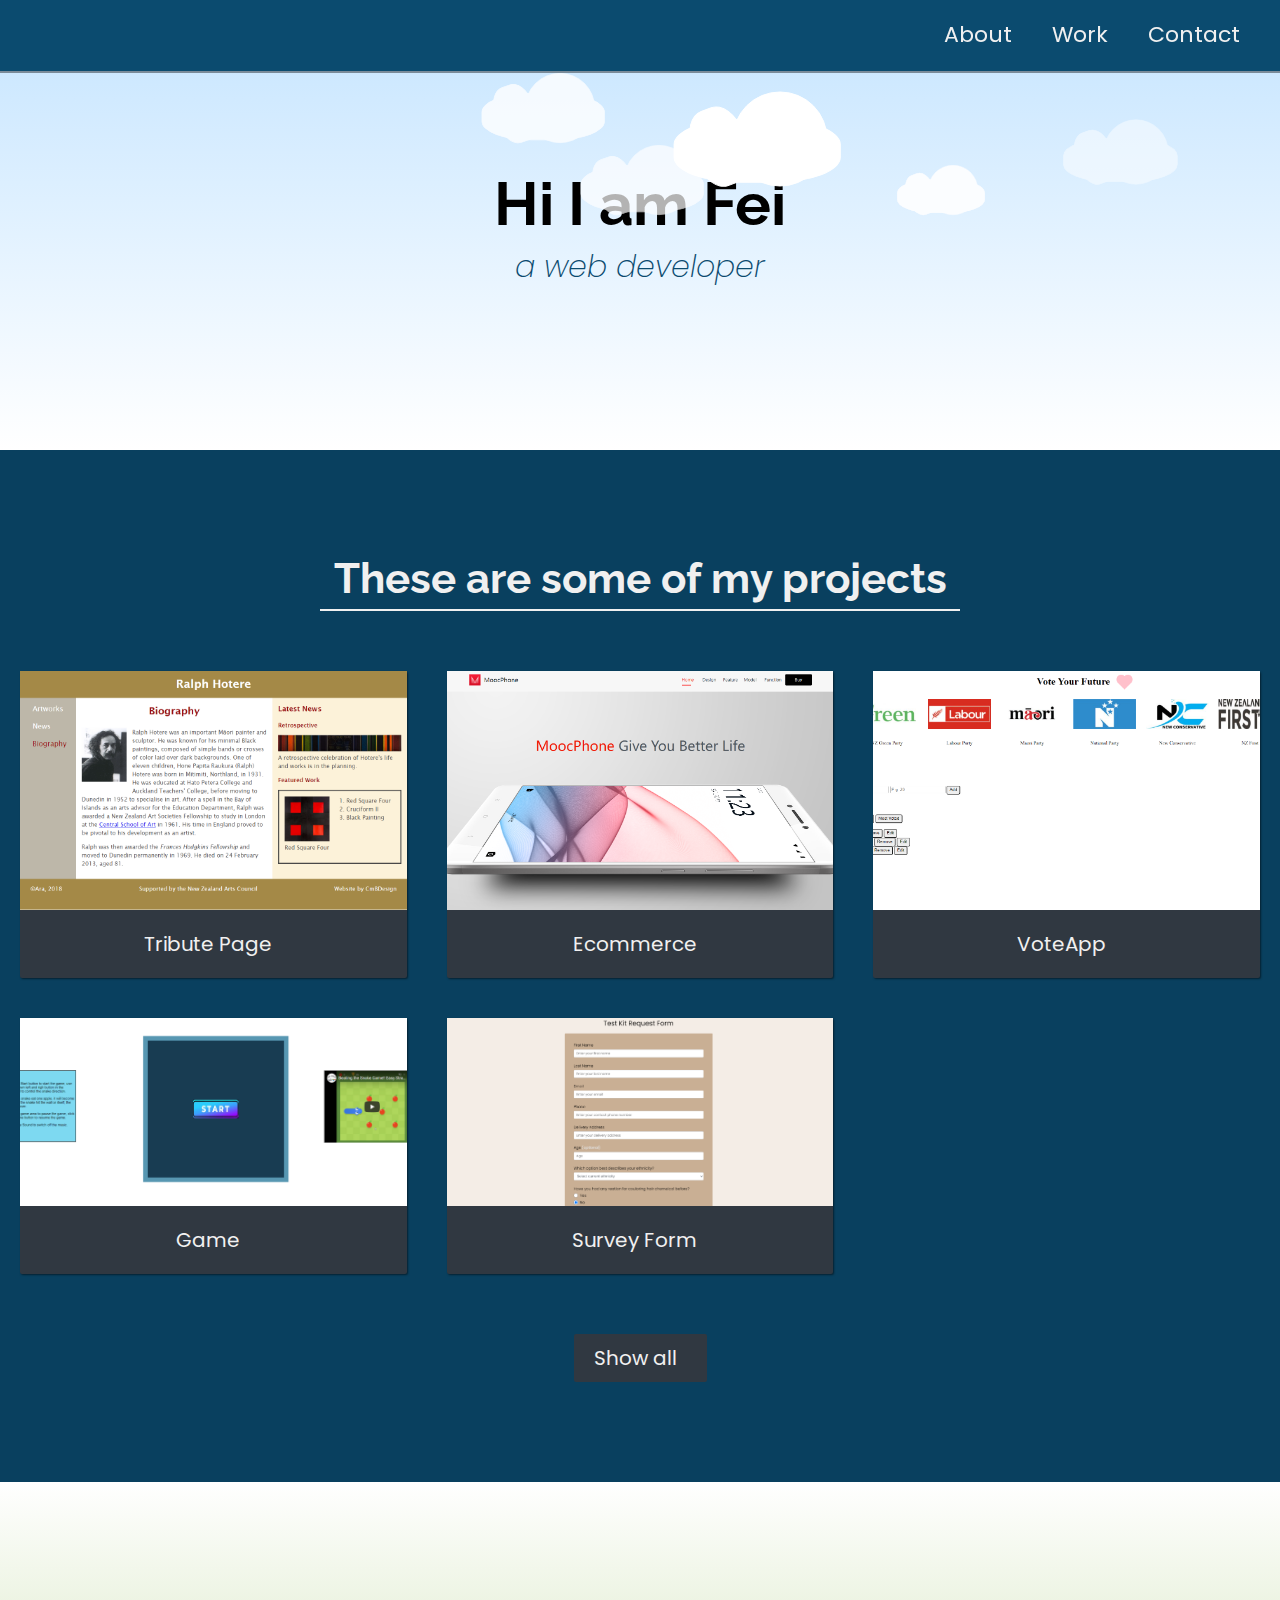
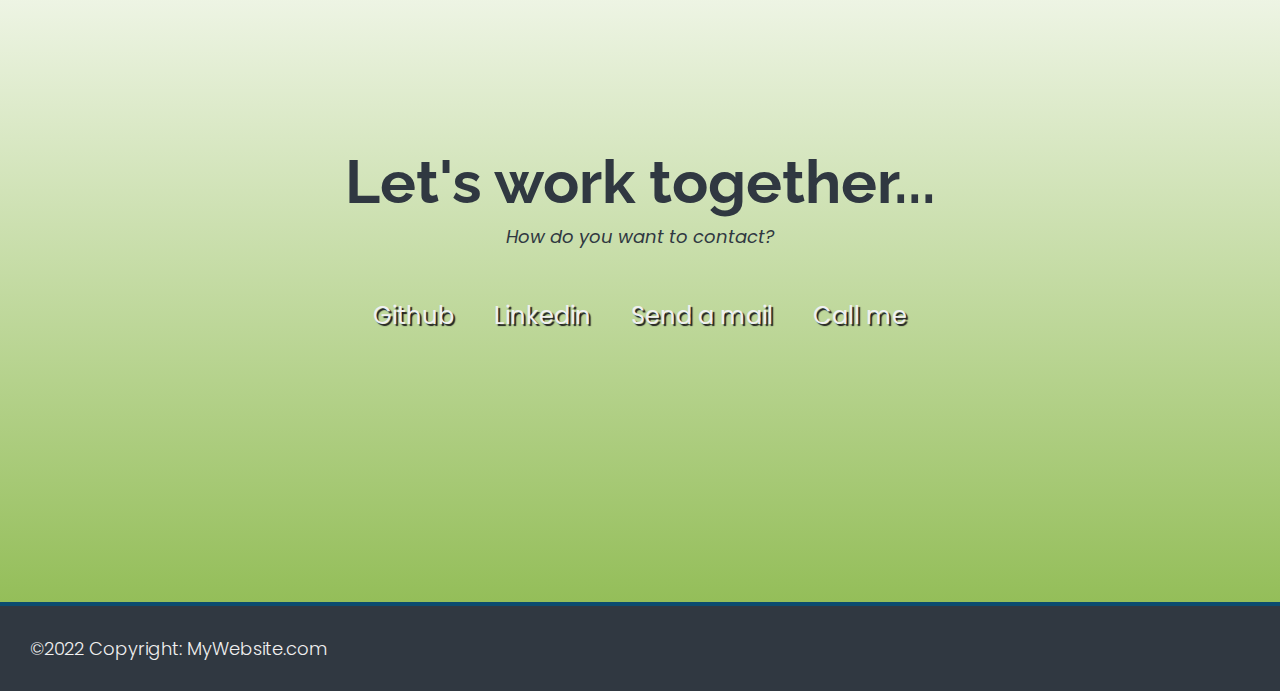
<file: index.html>
<!DOCTYPE html>
<html lang="en">
<head>
<meta charset="utf-8">
<title>Welcome to Fei's Portfolio</title>
<link
  rel="stylesheet"
  href="https://use.fontawesome.com/releases/v5.8.2/css/all.css"
  integrity="sha384-oS3vJWv+0UjzBfQzYUhtDYW+Pj2yciDJxpsK1OYPAYjqT085Qq/1cq5FLXAZQ7Ay"
  crossorigin="anonymous"
/>
<link
  href="https://fonts.googleapis.com/css?family=Poppins:200i,300,400&display=swap"
  rel="stylesheet"
/>
<link
  href="https://fonts.googleapis.com/css?family=Raleway:700&display=swap"
  rel="stylesheet"
/>
<link rel="stylesheet" href="styles.css" />
</head>

<!-- Navi -->
<nav id="navbar" class="nav">
<ul class="nav-list">
	<li><a href="#welcome-section">About</a></li>
	<li><a href="#projects">Work</a></li>
	<li><a href="#contact">Contact</a></li>
</ul>
</nav>
<!-- Welcome -->
<section id="welcome-section" class="welcome-section">
		<div class="cloud1"></div>
    <div class="cloud2"></div>
    <div class="cloud3"></div>
    <div class="cloud4"></div>
    <div class="cloud5"></div>
	<h1>Hi I am Fei</h1>
	<p>a web developer</p>
</section>
<!-- Project-section -->
<section id="projects" class="projects-section">
	<h2 class="projects-section-header">These are some of my projects</h2>
	
	<div class="projects-grid">
		<a href="./ralph/index.html" target="_blank" class="project project-tile">
		<img class="project-image" src="ralph.PNG" alt="project"/>
		<p class="project-title"><span class="code">&lt;</span>Tribute Page<span class="code">&#47;&gt;</span></p>
		</a>
		
		<a href="./moocphone/index.html" target="_blank" class="project project-tile">
		<img class="project-image" src="moocphone.PNG" alt="project"/>
		<p class="project-title"><span class="code">&lt;</span>Ecommerce<span class="code">&#47;&gt;</span></p>
		</a>
		
		<a href="./Interface/index.html" target="_blank" class="project project-tile">
		<img class="project-image" src="Voting.PNG" alt="project"/>
		<p class="project-title"><span class="code">&lt;</span>VoteApp<span class="code">&#47;&gt;</span></p>
		</a>
		
		<a href="./Tanchishe/index.html" target="_blank" class="project project-tile">
		<img class="project-image" src="Snake.PNG" alt="project"/>
		<p class="project-title"><span class="code">&lt;</span>Game<span class="code">&#47;&gt;</span></p>
		</a>
	
		<a href="./Request Form/index.html" target="_blank" class="project project-tile">
		<img class="project-image" src="Survey.PNG" alt="project"/>
		<p class="project-title"><span class="code">&lt;</span>Survey Form<span class="code">&#47;&gt;</span></p>
		</a>
	</div>
	
	<a href="" class="btn btn-show-all" target="_blank">
	Show all<i class="fas fa-chevron-right"></i>
	</a>
</section>
<!-- Contact-section -->
<section id="contact" class="contact-section">
	<div class="contact-section-header">
		<h2>Let's work together...</h2>
		<p>How do you want to contact?</p>
	</div>
	<div class="contact-links">
		 <a
      href="https://github.com/fey0042"
      target="_blank"
      class="btn contact-details"
      ><i class="fab fa-github"></i> Github</a
    >
		<a
      href="https://linkedin.com/"
      target="_blank"
      class="btn contact-details"
      ><i class="fab fa-linkedin"></i> Linkedin</a
    >
		<a href="mailto:langgufei@gmail.com" class="btn contact-details"
      ><i class="fas fa-at"></i> Send a mail</a
    >
		<a href="tel:0221046903" class="btn contact-details"
      ><i class="fas fa-mobile-alt"></i> Call me</a
    >
	</div>
</section>

<footer>
<p>&copy;2022 Copyright: MyWebsite.com</p>
</footer>
</html>
</file>
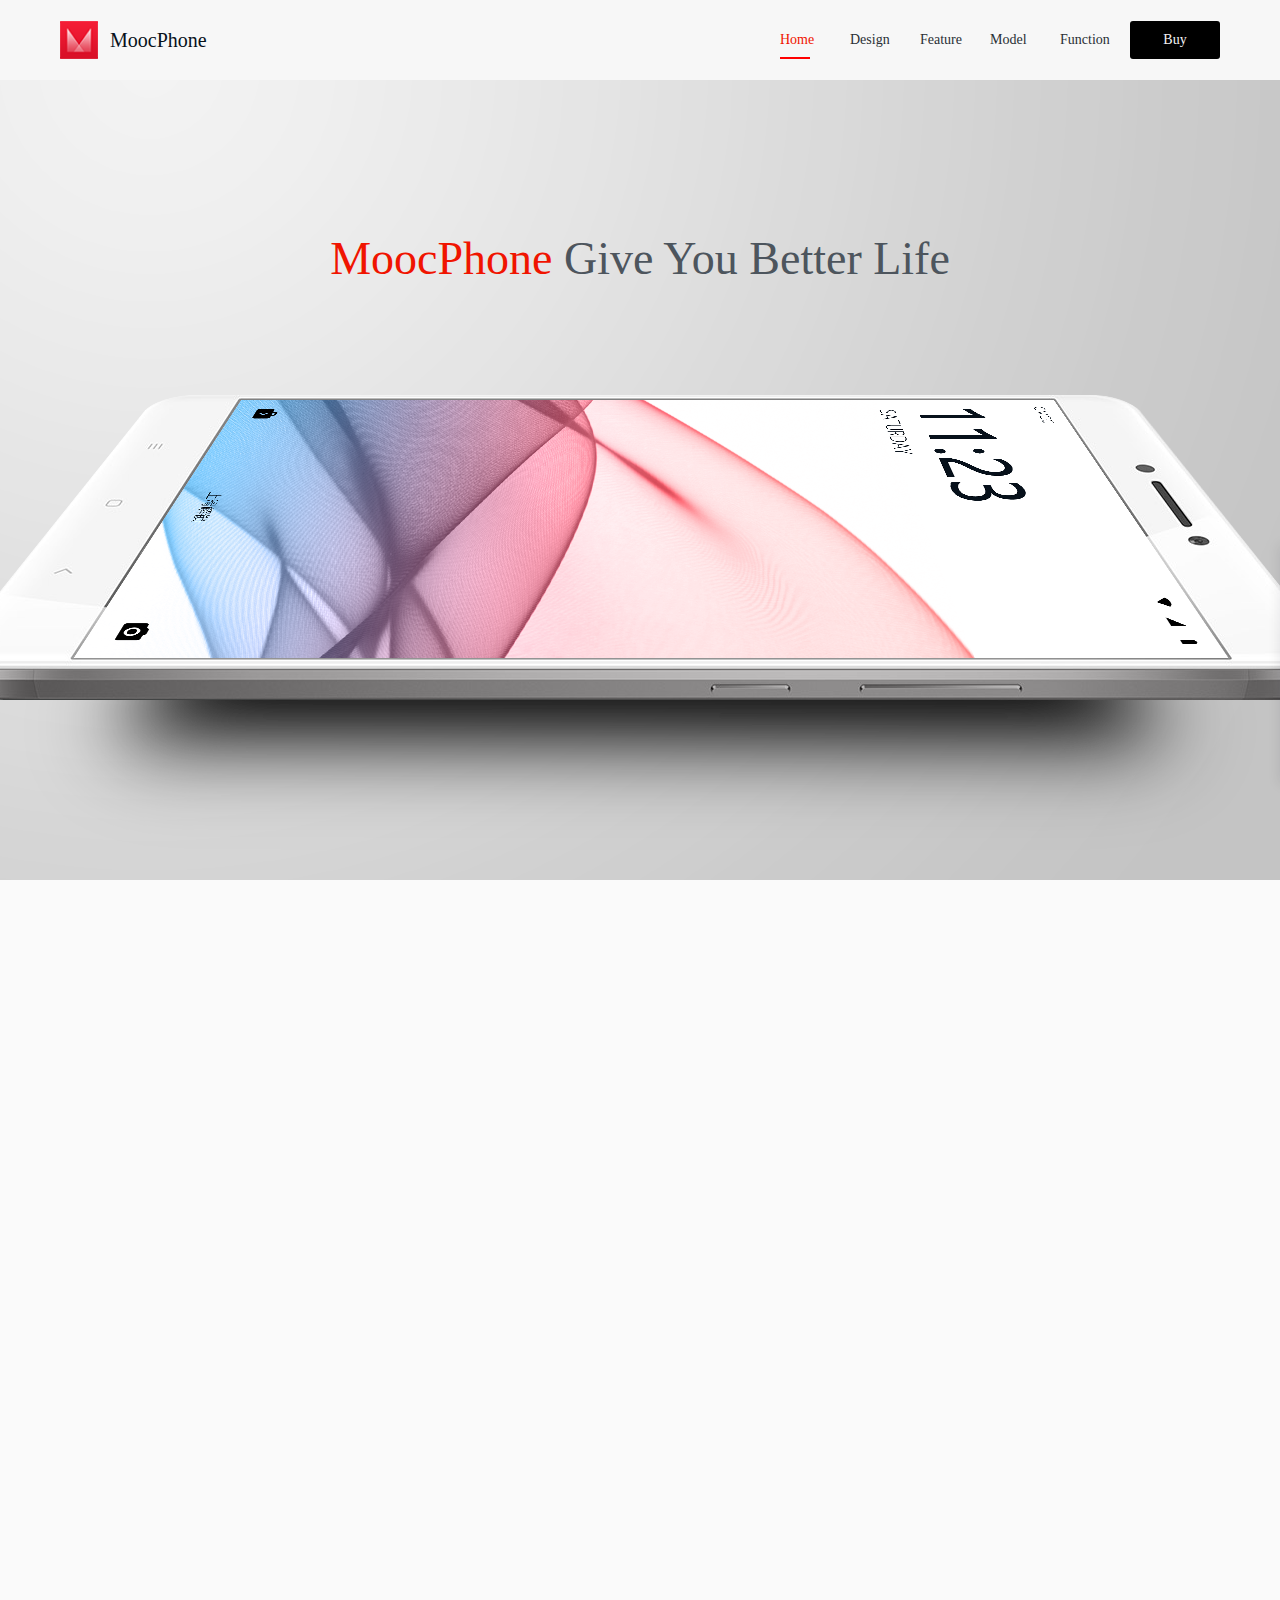
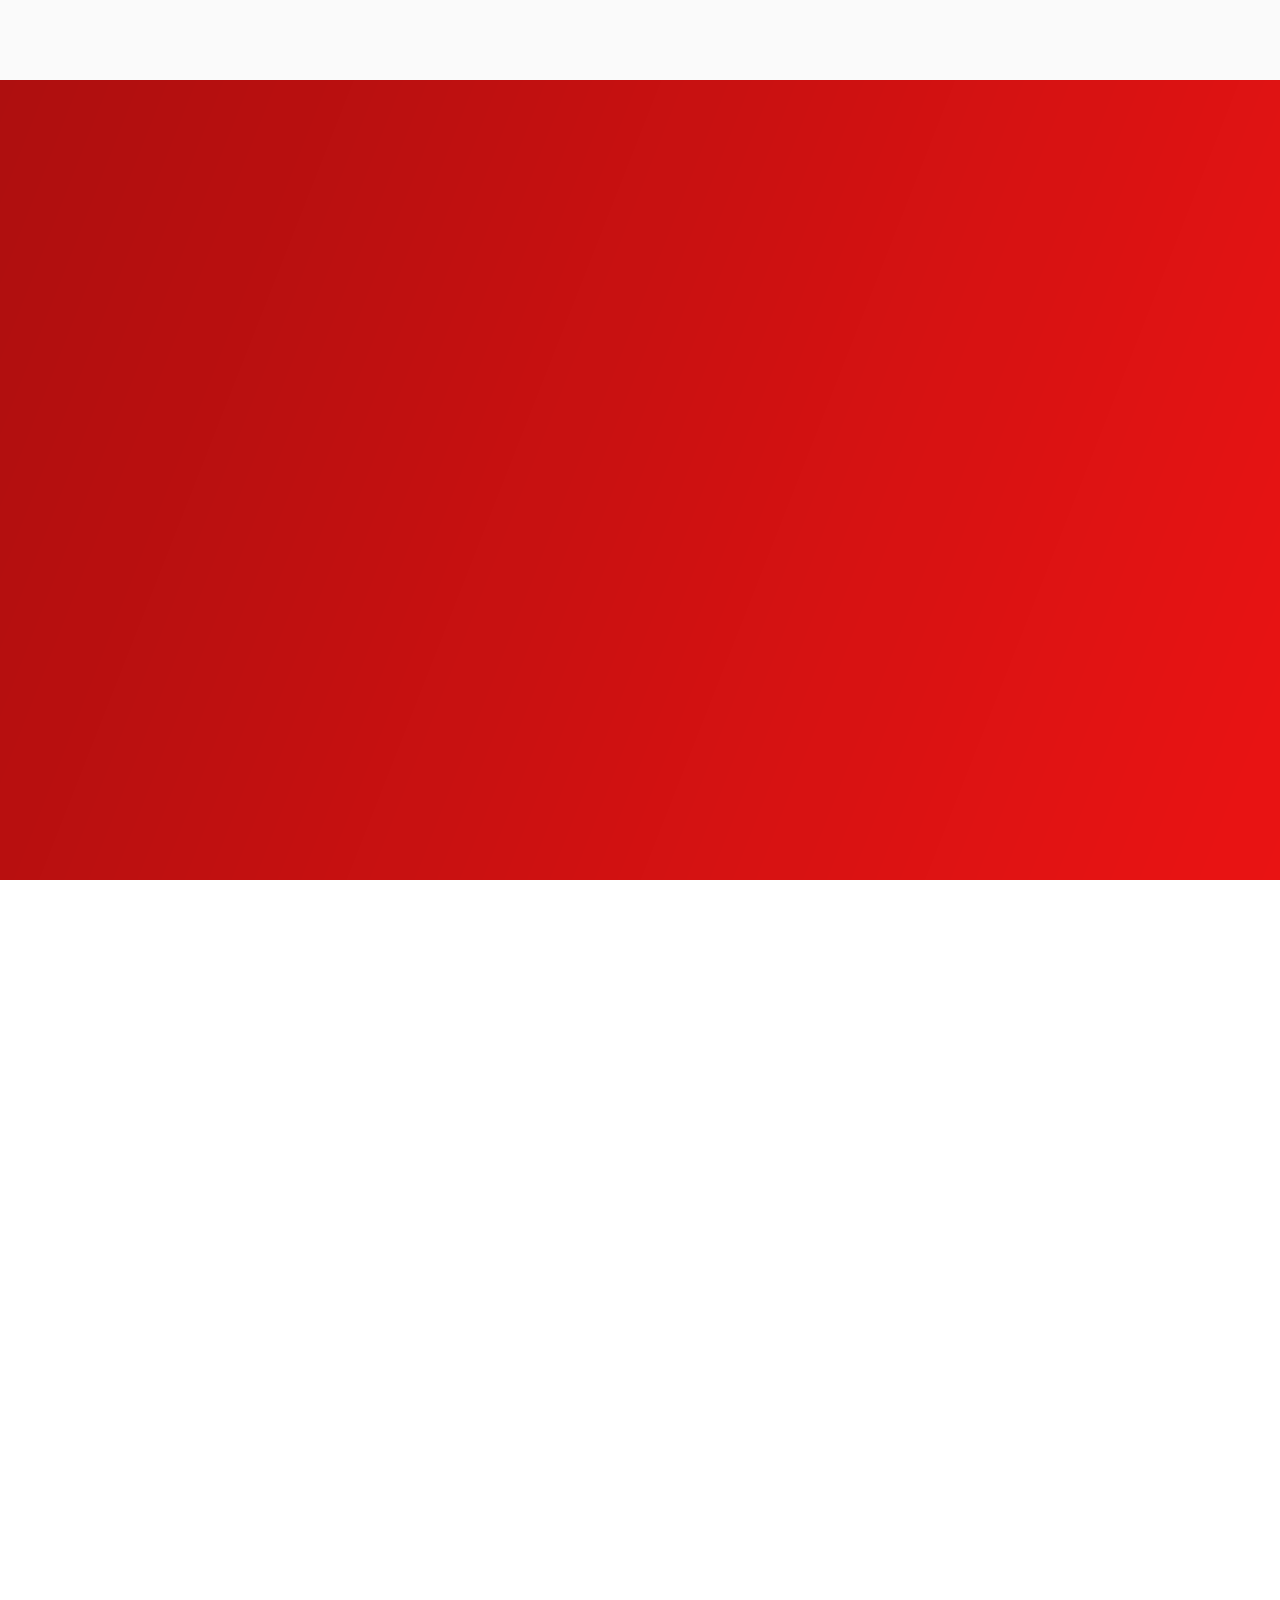
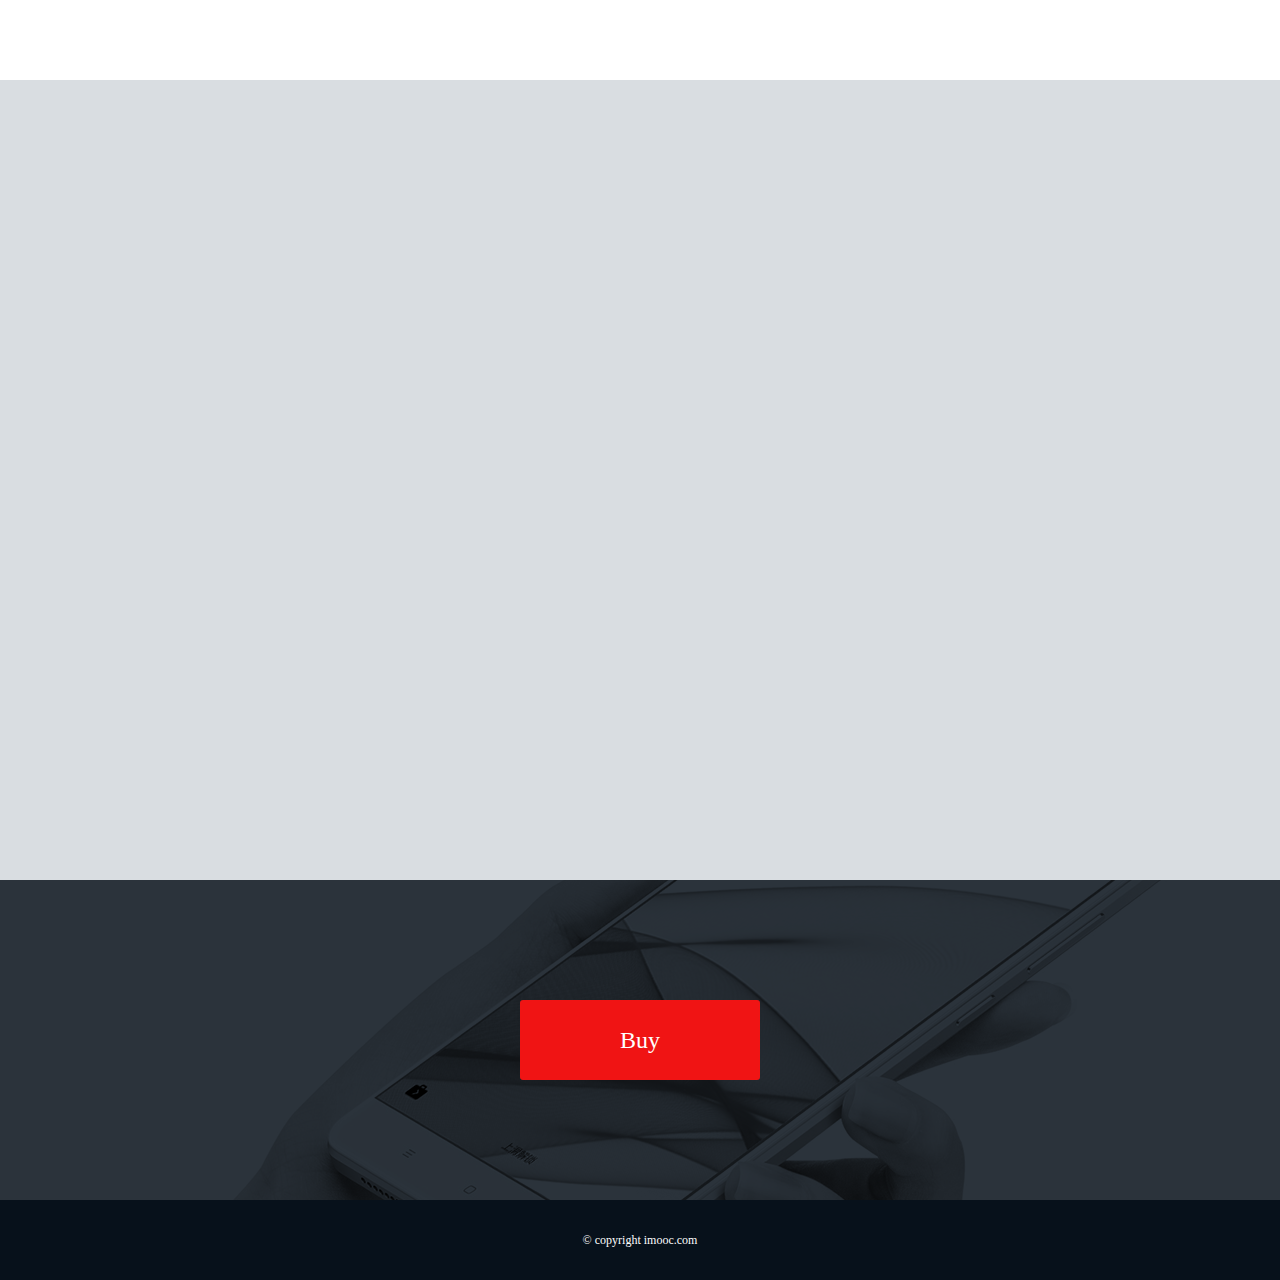
<file: moocphone/index.html>
<html lang="en">

<head>

  <meta charset="utf-8">
  <title>Mooc Phone</title>
  <link rel="stylesheet" type="text/css" href="./css/base.css" />
  <link rel="stylesheet" type="text/css" href="./css/index.css" />
  <link rel="stylesheet" type="text/css" href="./css/animate.css" />

</head>

<body>
<div class="box">
  <header class="header">
    <div class="header__wrap">
      <div class="header__logo">MoocPhone</div>
      <nav class="header__nav">
        <a href="javascript:;" class="header__nav-item header__nav-item_status_active">Home</a>
        <a href="javascript:;" class="header__nav-item">Design</a>
        <a href="javascript:;" class="header__nav-item">Feature</a>
        <a href="javascript:;" class="header__nav-item">Model</a>
        <a href="javascript:;" class="header__nav-item">Function</a>
        <a href="javascript:;" class="header__nav-item header__nav-item_custom_button">Buy</a>
        <div class="header__nav-tip"></div>
      </nav>
    </div>
  </header>

  <div class="screen-1">
    <h2 class="screen-1__heading screen-1__heading_animate_init"><b>MoocPhone</b> Give You Better Life</h2>
    <div class="screen-1__phone screen-1__phone_animate_init"></div>
    <div class="screen-1__shadow screen-1__shadow_animate_init"></div>
  </div>

  <div class="screen-2">
    <h2 class="screen-2__heading">More Powerful, More Charming</h2>
    <h3 class="screen-2__subheading">A dramatically more powerful camera system.<br>
    A bright, beautiful OLED display, A flawless flat-edge design.</h3>
    <div class="screen-2__phone">
      <div class="screen-2__point screen-2__point_i_1">Next-level Camera</div>
      <div class="screen-2__point screen-2__point_custom_right screen-2__point_i_2">Glass Shield</div>
      <div class="screen-2__point screen-2__point_custom_right screen-2__point_i_3">Vivid Display</div>
    </div>
  </div>

  <div class="screen-3">
    <div class="screen-3__wrap">
      <h2 class="screen-3__heading">A Design That's Made to Last</h2>
      <h3 class="screen-3__subheading">New 6-core CUP with two performance cores<br>
    Slow-motion video support for 1080p at 120fps</h3>
      <div class="screen-3__phone"></div>
      <div class="screen-3__features">
        <div class="screen-3__features__item">
          <div class="screen-3__features__item__number">5.9</div>
          <div class="screen-3__features__item__desc">inch display</div>
        </div>
        <div class="screen-3__features__item">
          <div class="screen-3__features__item__number">1200</div>
          <div class="screen-3__features__item__desc">MP</div>
        </div>
        <div class="screen-3__features__item">
          <div class="screen-3__features__item__number">3D</div>
          <div class="screen-3__features__item__desc">touch</div>
        </div>
        <div class="screen-3__features__item">
          <div class="screen-3__features__item__number">A9</div>
          <div class="screen-3__features__item__desc">chip</div>
        </div>
      </div>
    </div>
  </div>

  <div class="screen-4">
    <div class="screen-4__wrap">
      <h2 class="screen-4__heading">Which Model is Right for You</h2>
      <h3 class="screen-4__subheading">Choose your finish</h3>
      <div class="screen-4__type">
        <div class="screen-4__type__item screen-4__type__item_i_1">
          <div class="screen-4__type__item__color">Rose</div>
          <div class="screen-4__type__item__storage">32G/64G/128G</div>
        </div>
        <div class="screen-4__type__item screen-4__type__item_i_2">
          <div class="screen-4__type__item__color">Gold</div>
          <div class="screen-4__type__item__storage">32G/64G/128G</div>
        </div>
        <div class="screen-4__type__item screen-4__type__item_i_3">
          <div class="screen-4__type__item__color">Silver</div>
          <div class="screen-4__type__item__storage">32G/64G/128G</div>
        </div>
        <div class="screen-4__type__item screen-4__type__item_i_4">
          <div class="screen-4__type__item__color">Black</div>
          <div class="screen-4__type__item__storage">32G/64G/128G</div>
        </div>
      </div><!--end type-->
    </div><!--end warp-->
  </div>

  <div class="screen-5">
    <h2 class="screen-5__heading">Gaming, Photo, Music, Video</h2>
    <h3 class="screen-5__subheading">You get incredibly smooth graphics performance for gaming and music</h3>
    <div class="screen-5__bg"></div>
  </div>

  <div class="screen-buy">
    <a class="screen-buy__button" href="javascript:;">Buy</a>
  </div>

  <footer class="footer">
  © copyright imooc.com  
  </footer>

  <div class="outline">
    <a href="javascript:;" class="outline__item">Home</a>
    <a href="javascript:;" class="outline__item">Design</a>
    <a href="javascript:;" class="outline__item">Feature</a>
    <a href="javascript:;" class="outline__item">Model</a>
    <a href="javascript:;" class="outline__item">Function</a>
  </div>
</div>
<script type="text/javascript" src="js/index.js"></script>
</body>
</html>
</file>
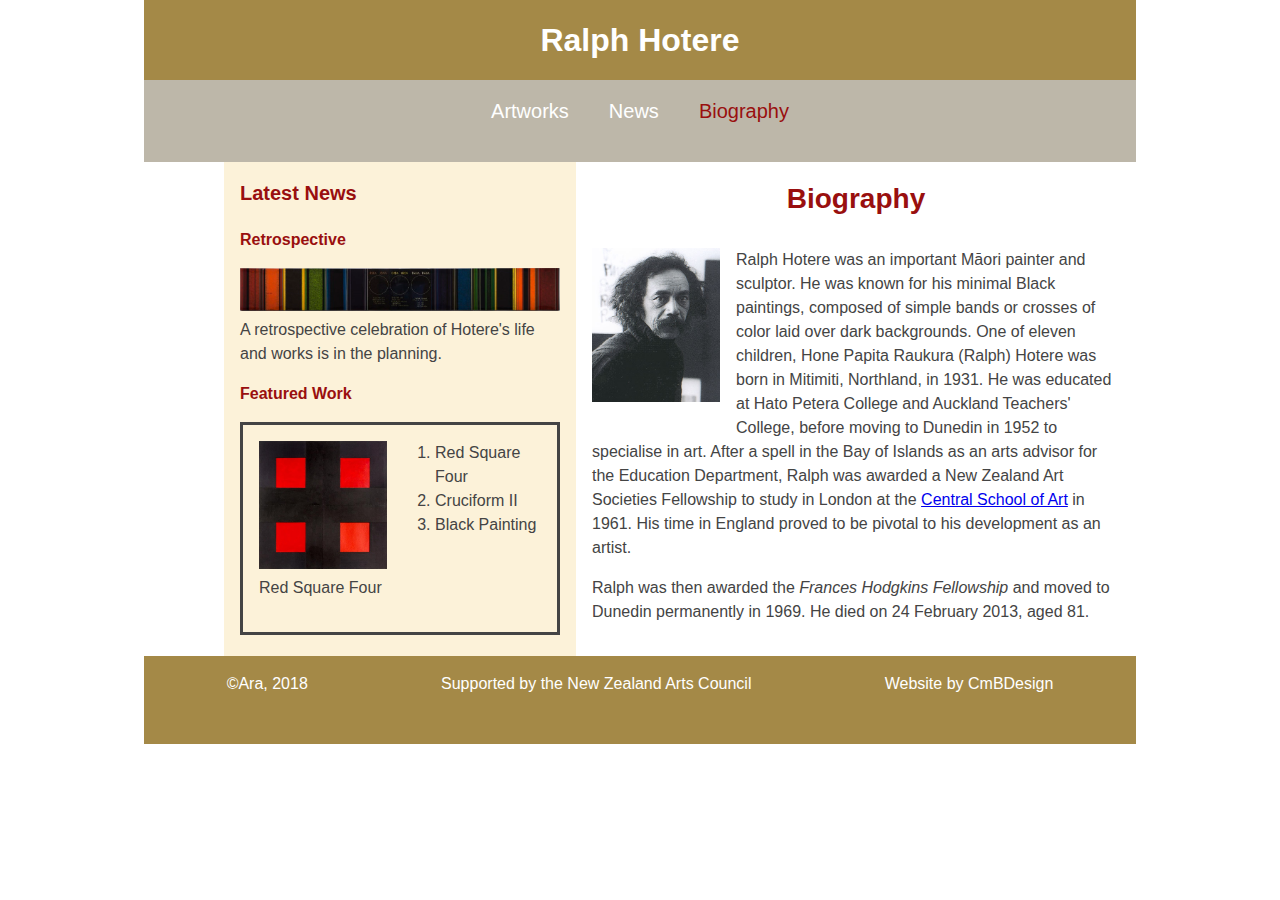
<file: ralph/index.html>
<!DOCTYPE html>
<html lang="en">
<head>
    <meta name="viewport" content="width=device-width, initial-scale=1.0">
    <title>NZ Artists | Ralph Hotere</title>
    <link rel="stylesheet" href="stylesheet.css">
</head>
<body>
    <header>
        <h1>Ralph Hotere</h1>
    </header>

	<nav>
        <ul>
            <li><a href="placeholder.html">Artworks</a></li>
            <li><a href="placeholder.html">News</a></li>
            <li><a href="placeholder.html" class="selected">Biography</a></li>
        </ul>
    </nav>
	
	<main>
		<h2>Biography</h2>
		<img class="lead-in" src="images/ralph-hotere.jpg" alt="ralph hotere">
		<p>Ralph Hotere was an important M&#257ori painter and sculptor. He was known for his minimal Black paintings, composed of simple bands or crosses of color laid over dark backgrounds. One of eleven children, Hone Papita Raukura (Ralph) Hotere was born in Mitimiti, Northland, in 1931. He was educated at Hato Petera College and Auckland Teachers' College, before moving to Dunedin in 1952 to specialise in art. After a spell in the Bay of Islands as an arts advisor for the Education Department, Ralph was awarded a New Zealand Art Societies Fellowship to study in London at the <a href="https://en.wikipedia.org/wiki/Central_School_of_Art_and_Design.">Central School of Art</a> in 1961. His time in England proved to be pivotal to his development as an artist.</p>
		<p>Ralph was then awarded the <span class="college-name">Frances Hodgkins Fellowship</span> and moved to Dunedin permanently in 1969. He died on 24 February 2013, aged 81.</p>
	</main>
	
	<aside>
        <h3>Latest News</h3>
		
        <div>
			<h4>Retrospective</h4>
            <img src="images/godwit-kuaka.jpg" alt="godwit kuaka">
            <p>A retrospective celebration of Hotere's life and works is in the planning.</p>
        </div>

		<h4>Featured Work</h4>
		
		<div id="square">
		<div>
            <img id="redsquare" src="images/red-square-four.jpg" alt="red square four">
            <p>Red Square Four</p>
		</div>
		
		<div>
			<ol>
				<li>Red Square Four</li>
				<li>Cruciform II</li>
				<li>Black Painting</li>
			</ol>
		</div>
		</div>
    </aside>
	
	<footer>
        <ul>
            <li><a href="placeholder.html">&copy;Ara, 2018</a></li>
            <li><a href="placeholder.html">Supported by the New Zealand Arts Council</a></li>
            <li><a href="placeholder.html">Website by CmBDesign</a></li>
        </ul>
    </footer>
</body>
</html>
</file>
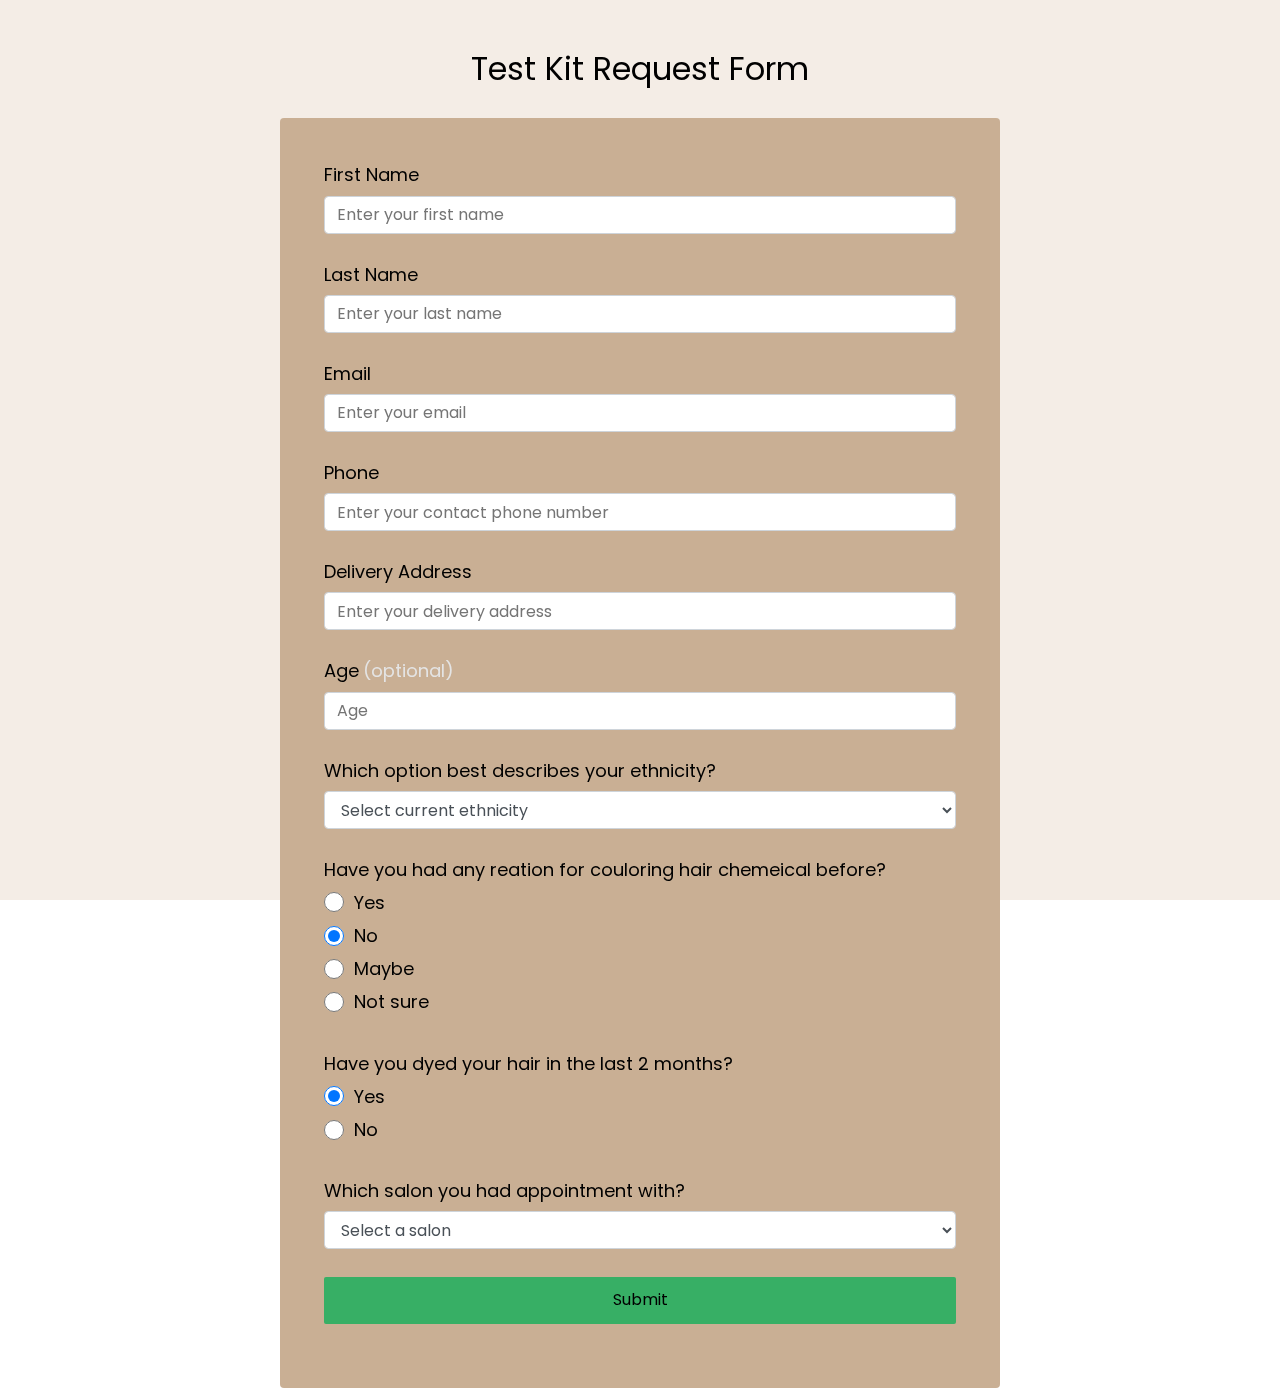
<file: Request Form/index.html>
<!DOCTYPE html>
<html lang="en">
<head>
		<title>Kit Request Form</title>
    <link rel="stylesheet" href="stylesheet.css">
</head>
<div class="container">

<header class="header">
<h1 id="title" class="text-center">Test Kit Request Form</h1>
</header>

<form id="survey-form">
<div class="form-group">
<label id="name-label" for="name">First Name</label>
<input type="text" name="name" id="name" class="form-control" placeholder="Enter your first name" required>
</div>
<div class="form-group">
<label id="name-label" for="name">Last Name</label>
<input type="text" name="name" id="name" class="form-control" placeholder="Enter your last name" required>
</div>
<div class="form-group">
<label id="email-label" for="email">Email</label>
<input type="email" name="email" id="email" class="form-control" placeholder="Enter your email" required>
</div>
<div class="form-group">
<label id="mobile-label" for="mobile">Phone</label>
<input type="mobile" name="mobile" id="mobile" class="form-control" placeholder="Enter your contact phone number" required>
</div>
<div class="form-group">
<label id="Deliver-address" for="address">Delivery Address</label>
<input type="address" name="address" id="address" class="form-control" placeholder="Enter your delivery address" required>
</div>
<div class="form-group">
<label id="age-label" for="number">Age<span class="clue">(optional)</span></label>
<input type="number" name="age" id="number" min="10" max="99" class="form-control" placeholder="Age" required>
</div>
<div class="form-group">
<p>Which option best describes your ethnicity?</p>
<select id="dropdown" name="ethnicity" class="form-control" required>
<option disabled selected value>Select current ethnicity</option>
<option value="European">European</option>
<option value="Maori">M&amacr;ori</option>
<option value="Pacific Peoples">Pacific Peoples</option>
<option value="Asian">Asian</option>
<option value="Middle Eastern">Middle Eastern</option>
<option value="Latin American">Latin American</option>
<option value="African">African</option>
<option value="other">Other</option>
</select>
</div>
<div class="form-group">
<p>Have you had any reation for couloring hair chemeical before?</p>
<label for="yes"> 
  <input id="yes" type="radio" name="user-recommend" value="yes" class="input-radio">Yes
</label>
<label for="no"> 
  <input id="no" type="radio" name="user-recommend" value="yes" class="input-radio" checked>No
</label>
<label for="maybe"> 
  <input id="maybe" type="radio" name="user-recommend" value="maybe" class="input-radio">Maybe
</label>
<label for="notsure"> 
  <input id="notsure" type="radio" name="user-recommend" value="notsure" class="input-radio">Not sure
</label>
</div>

<div class="form-group">
<p>Have you dyed your hair in the last 2 months?</p>
<label for="yes"> 
  <input id="yes" type="radio" name="dye-hair" value="yes" class="input-radio" checked>Yes
</label>
<label for="no"> 
  <input id="no" type="radio" name="dye-hair" value="yes" class="input-radio">No
</label>
</div>

<div class="form-group">
<p>Which salon you had appointment with?</p>
<select id="favorite" name="feature" class="form-control" required>
<option disabled selected value>Select a salon</option>
<option value="challenges">Popcoulor</option>
<option value="projects">Ninja</option>
<option value="community">Community</option>
</select>
</div>



<div class="form-group">
<button type="submit" id="submit" class="submit-button">Submit</button>
</div>





</form>


</div>
</html>
</file>
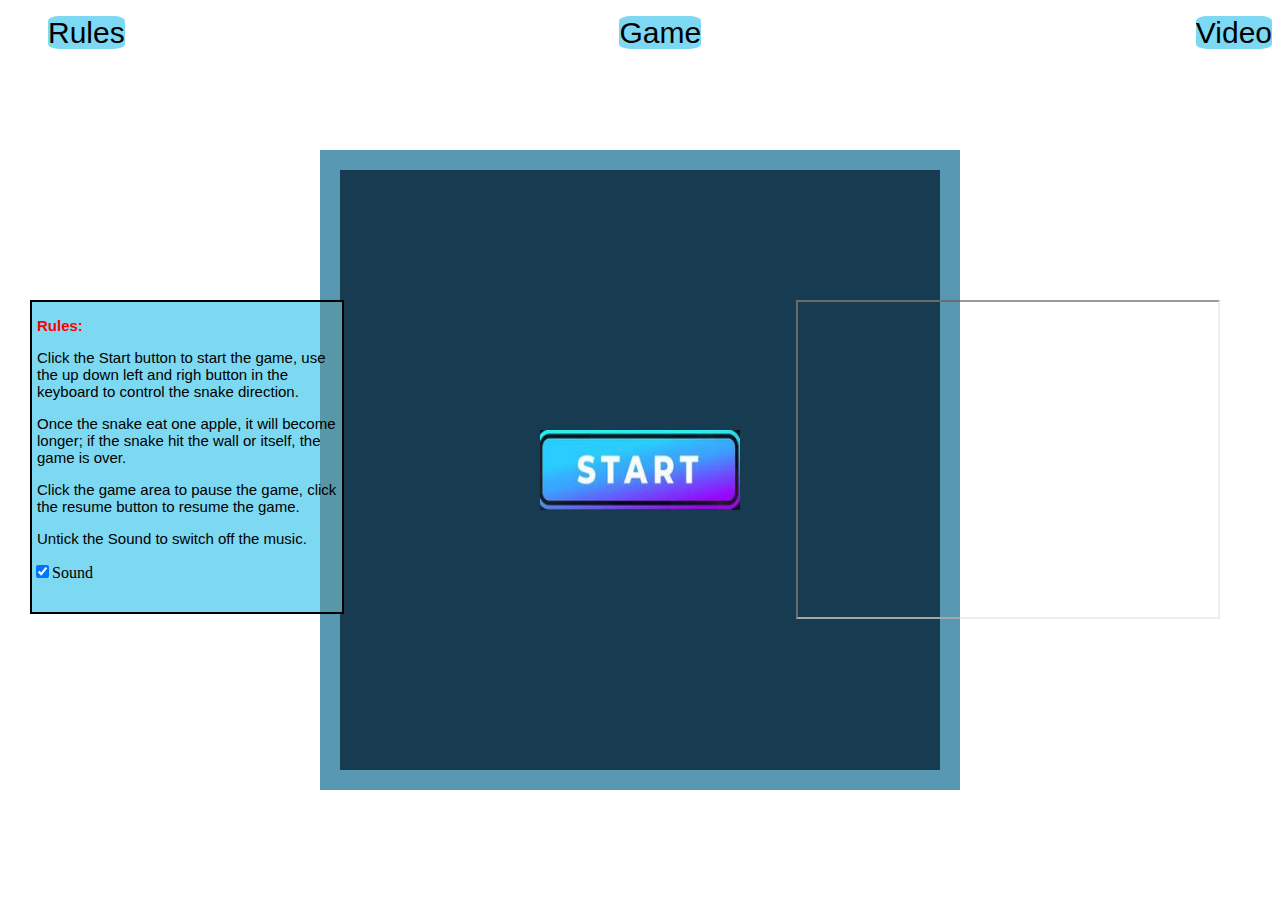
<file: Tanchishe/index.html>
<!DOCTYPE html>
<html>
<head>
		<meta charset="UTF-8">
		<title>Snake Eat Apple</title>
		<link rel="stylesheet" href="./css/index.css">
</head>
<body>
		<nav>
        <ul>
            <li><a href="placeholder.html">Rules</a></li>
            <li><a href="placeholder.html" class="selected">Game</a></li>
            <li><a href="placeholder.html">Video</a></li>
        </ul>
    </nav>
		
		<div class="content">
				<div class="btn startBtn"><button></button></div>
				<div class="btn pauseBtn"><button></button></div>
				<div id="snakeWrap">
						<!--- <div class="snakeHead"></div>
						<div class="snakeBody"></div>
						<div class="food"></div> --->
				</div>
		</div>
		<!--
		<div id="Button">
			 <button onclick="playAudio()" type="button">Play Audio</button>
			 <button onclick="pauseAudio()" type="button">Pause Audio</button> 
		</div>
		-->
		<div class="instruction">
			<p id="rules">Rules:</p>
			<p>Click the Start button to start the game, use the up down left and righ button in the keyboard to control the snake direction.</p>
			<p>Once the snake eat one apple, it will become longer; if the snake hit the wall or itself, the game is over.</p>
			<p>Click the game area to pause the game, click the resume button to resume the game.</p>
			<p>Untick the Sound to switch off the music.</p>
		<FORM><INPUT NAME="sound" TYPE=CHECKBOX CHECKED>Sound</FORM>
		</div>
	  <!--
		<iframe width="560" height="315" src="https://www.youtube.com/embed/K2e1W-2LR-E?controls=0" title="YouTube video player" frameborder="0" allow="accelerometer; autoplay; clipboard-write; encrypted-media; gyroscope; picture-in-picture" allowfullscreen></iframe>
		-->
		<div>
			<iframe src="https://www.youtube.com/embed/K2e1W-2LR-E?controls=0autoplay=1&mute=1">
			</iframe>
		</div>
		<script src="./js/index.js"></script>
</body>
</html>
</file>
<file: styles.css>
:root {
    --main-white: #f0f0f0;
    --main-red: #0b4b6f;
    --main-blue: #09405f;
    --main-gray: #303841;
}

* {
    margin: 0;
    padding: 0;
}

*,
*::before,
*::after {
    box-sizing: inherit;
}

html {
    box-sizing: border-box;
    font-size: 62.5%;
    scroll-behavior: smooth;
}

@media (max-width: 75em) {
    html {
        font-size: 60%;
    }
}

@media (max-width: 61.25em) {
    html {
        font-size: 58%;
    }
}

@media (max-width: 28.75em) {
    html {
        font-size: 55%;
    }
}

/* Base styles */
body {
    font-family: 'Poppins', sans-serif;
    font-size: 1.8rem;
    font-weight: 400;
    line-height: 1.4;
    color: var(--main-white);
}

h1,h2 {
    font-family: 'Raleway', sans-serif;
    font-weight: 700;
    text-align: center;
}

h1 {
    font-size: 6rem;
}

h2 {
    font-size: 4.2rem;
}

ul {
    list-style: none;
}

a {
    text-decoration: none;
    color: var(--main-white);
}

img {
    display: block;
    width: 100%;
}

/* nav */

.nav {
  display: flex;
  justify-content: flex-end;
  position: fixed;
  top: 0;
  left: 0;
  width: 100%;
  background: var(--main-red);
  box-shadow: 0 2px 0 rgba(0, 0, 0, 0.4);
  z-index: 10;
}

.nav-list {
  display: flex;
  margin-right: 2rem;
}

@media (max-width: 28.75em) {
  .nav {
    justify-content: center;
  }

  .nav-list {
    margin: 0 1rem;
  }
}

.nav-list a {
  display: block;
  font-size: 2.2rem;
  padding: 2rem;
}

.nav-list a:hover {
  background: var(--main-blue);
}

/* Welcome section */

.welcome-section {
  display: flex;
  flex-direction: column;
  justify-content: center;
  align-items: center;
  width: 100%;
  height: 50vh;
  background:-webkit-linear-gradient(rgb(196,228,255),rgb(255,255,255));
  background:   -moz-linear-gradient(rgb(196,228,255),rgb(255,255,255));
  background:     -o-linear-gradient(rgb(196,228,255),rgb(255,255,255));
  background:        linear-gradient(rgb(196,228,255),rgb(255,255,255));
  position:relative;
  overflow: hidden;
}

.welcome-section > h1 {
    color: black;
}

.welcome-section > p {
  font-size: 3rem;
  font-weight: 200;
  font-style: italic;
  color: var(--main-red);
}

.welcome-section >div{
    width: 100px;
    height: 100px;
    border:1px solid #ffffff;
    background:#ffffff;
    -webkit-border-radius:50%;
       -moz-border-radius:50%;
         -o-border-radius:50%;
            border-radius:50%;
}
.welcome-section >div:before{
    content:"";
    display:block;
    width:176px;
    height: 67px;
    background:#ffffff;
    border:1px solid #ffffff;
    -webkit-border-radius:40%;
       -moz-border-radius:40%;
         -o-border-radius:40%;
            border-radius: 40%;
    -webkit-transform:translate(-63px,28px);
       -moz-transform:translate(-63px,28px);
         -o-transform:translate(-63px,28px);
            transform:translate(-63px,28px);
}
.welcome-section >div:after{
    content:"";
    display:block;
    width:84px;
    height: 56px;
    background:#ffffff;
    border:1px solid #ffffff;
    -webkit-border-radius:40%;
        -moz-border-radius:40%;
         -o-border-radius:40%;
            border-radius: 40%;
    -webkit-transform:rotate(70deg) translate(-55px,40px);
       -moz-transform:rotate(70deg) translate(-55px,40px);
         -o-transform:rotate(70deg) translate(-55px,40px);
            transform:rotate(70deg) translate(-55px,40px);
}


.welcome-section >.cloud1{
    position:absolute;
    top: 58px;
    left: 510px;
    -webkit-transform:scale(0.7);
       -moz-transform:scale(0.7);
         -o-transform:scale(0.7);
            transform:scale(0.7);
    opacity:0.8;
    animation:cloudmove 35s linear infinite;
}

.welcome-section >.cloud2{
    position:absolute;
    top: 130px;
    left: 609px;
    -webkit-transform:scale(0.7);
       -moz-transform:scale(0.7);
         -o-transform:scale(0.7);
            transform:scale(0.7);
    opacity:0.7;
    animation:cloudmove 65s linear infinite;
}

.welcome-section >.cloud3{
    position:absolute;
    top: 89px;
    left: 730px;
    -webkit-transform:scale(0.95);
       -moz-transform:scale(0.95);
         -o-transform:scale(0.95);
            transform:scale(0.95);
    animation:cloudmove 100s linear infinite both;
}

.welcome-section >.cloud4{
    position: absolute;
    top: 140px;
    left: 903px;
    -webkit-transform:scale(0.5);
       -moz-transform:scale(0.5);
         -o-transform:scale(0.5);
            transform:scale(0.5);
    opacity:0.9;
    animation:cloudmove 95s linear infinite;
}

.welcome-section >.cloud5{
    position:absolute;
    top: 102px;
    left: 1086px;
    -webkit-transform:scale(0.65);
       -moz-transform:scale(0.65);
         -o-transform:scale(0.65);
            transform:scale(0.65);
    opacity:0.5;
    animation:cloudmove 130s linear infinite;
}


@keyframes cloudmove{
    0%{margin-left:50%;}
    100%{margin-left:-100%;}
}

/* Projects section */
.projects-section {
    text-align: center;
    padding: 10rem 2rem;
    background: var(--main-blue);
}

.projects-section-header {
    max-width: 640px;
    margin: 0 auto 6rem auto;
    border-bottom: 0.2rem solid var(--main-white);
}

@media (max-width: 28.75em) {
    .projects-section-header {
        font-size: 4rem;
    }
}

.projects-grid {
    display: grid;
    grid-template-columns: repeat(auto-fit, minmax(320px, 1fr));
    grid-gap: 4rem;
    width: 100%;
    max-width: 1280px;
    margin: 0 auto;
    margin-bottom: 6rem;
}

@media (max-width: 30.625em) {
  .projects-section {
    padding: 6rem 1rem;
  }

  .projects-grid {
    grid-template-columns: 1fr;
  }
}

.project {
  background: var(--main-gray);
  box-shadow: 1px 1px 2px rgba(0, 0, 0, 0.5);
  border-radius: 2px;
}

.code {
  color: var(--main-gray);
  transition: color 0.3s ease-out;
}

.project:hover .code {
  color: #ff7f50;
}

.project-image {
  height: calc(100% - 6.8rem);
  width: 100%;
  object-fit: cover;
}

.project-title {
  font-size: 2rem;
  padding: 2rem 0.5rem;
}

.btn {
  display: inline-block;
  padding: 1rem 2rem;
  border-radius: 2px;
}

.btn-show-all {
    font-size: 2rem;
    background: var(--main-gray);
    transition: background 0.3s ease-out;
}

.btn-show-all:hover {
  background: #ff5809;
}

.btn-show-all:hover > i {
  transform: translateX(2px);
}

.btn-show-all > i {
  margin-left: 10px;
  transform: translateX(0);
  transition: transform 0.3s ease-out;
}

/* Contact section */

.contact-section {
  display: flex;
  flex-direction: column;
  justify-content: center;
  align-items: center;
  text-align: center;
  width: 100%;
  height: 80vh;
  padding: 0 2rem;
  background:-webkit-linear-gradient(rgb(255,255,255),rgb(148,190,89));
  background:   -moz-linear-gradient(rgb(255,255,255),rgb(148,190,89));
  background:     -o-linear-gradient(rgb(255,255,255),rgb(148,190,89));
  background:        linear-gradient(rgb(255,255,255),rgb(148,190,89));
}

.contact-section-header > h2 {
  font-size: 6rem;
  color: #303841;
}

.contact-section-header > p {
  color: #303841;
}

@media (max-width: 28.75em) {
  .contact-section-header > h2 {
    font-size: 4rem;
  }
}

.contact-section-header > p {
  font-style: italic;
}

.contact-links {
  display: flex;
  justify-content: center;
  width: 100%;
  max-width: 980px;
  margin-top: 4rem;
  flex-wrap: wrap;
}

.contact-details {
  font-size: 2.4rem;
  text-shadow: 2px 2px 1px #1f1f1f;
  transition: transform 0.3s ease-out;
}

.contact-details:hover {
  transform: translateY(8px);
}

/* Footer */

footer {
  font-weight: 300;
  display: flex;
  justify-content: left;
  padding: 2rem;
  background: var(--main-gray);
  border-top: 4px solid var(--main-red);
}

footer > p {
  margin: 1rem;
}

footer i {
  vertical-align: middle;
}

@media (max-width: 28.75em) {
  footer {
    flex-direction: column;
    text-align: center;
  }
}
</file>
<file: moocphone/css/base.css>
body,header,div,nav,a,h2,h3,footer{
	margin: 0;
	padding: 0;
}
body{
	background-color: #fff; 
	margin: 0;
	padding: 0;
	font-size: 12px;
	font-family: "Microsoft Yahei"
}
a{
	text-decoration: none;
}

h2,h3{
	margin: 0;
	padding: 0;
	font-weight: normal;
}
</file>
<file: moocphone/css/index.css>
.header{
	background-color: #f7f7f7;
}
.header__wrap{
	width:1200px;
	height: 80px;
	margin: 0 auto;
	position: relative;
}
.header__logo{
	width: 150px;
	height: 38px;
	line-height: 38px;
	font-size: 20px;
	color: #07111b;
	text-indent: 50px;
	background: url('../img/logo.png') left center no-repeat;
	background-size: 38px 38px;
	position: absolute;
	top: 50%;
	margin-top: -19px;
	left: 20px;
}

.header__nav{
	position: absolute;
	right: 20px;
	height: 38px;
	top: 50%;
	margin-top: -19px;
}
.header__nav-item{
	color: #292f35;
	font-size: 14px;
	display: block;
	height: 38px;
	line-height: 38px;
	float: left;
	position: relative;
	width: 30px;
	text-align: center;
	padding-left: 40px;
}
.header__nav-item:hover{
	color: #f01400;
}
.header__nav-item_status_active{
	color: #f01400;
}
.header__nav-item_custom_button{
	background: #000;
	color: #f4f4f5;
	text-align: center;
	width: 90px;
	border-radius: 3px;

	/**/
	margin-left:40px;
	padding: 0;
}

/*第一屏*/
.screen-1{
	height: 800px;
	background-color: #e7e7e7;
	position: relative;
	overflow: hidden;
	background:url(../img/bg-screen-1.png) no-repeat center;
	background-size: cover;
}
.screen-1__heading{
	font-weight: normal;
	font-size:46px;
	color: #4d555d;
	text-align: center;
	padding-top: 152px;
}
.screen-1__heading b{
	color: #f01400;
	font-weight: normal;
}
.screen-1__phone{
	width: 1375px;
	height: 305px;
	background:url(../img/screen-1-phone.png) no-repeat center;
	position: absolute;
	left: 50%;
	margin-left: -687px;
	bottom: 180px;
	z-index: 2;
}
.screen-1__shadow{
	width: 1233px;
	height: 411px;
	background:url(../img/screen-1-shadow.png) no-repeat center;
	position: absolute;
	left: 50%;
	margin-left: -616px;
	bottom: 30px;
	z-index: 1;
	opacity: .8;
}

/*第二屏*/
.screen-2{
	background-color: #fafafa;
	height: 800px;
	position: relative;
	overflow: hidden;
}
.screen-2__heading{
	font-weight: normal;
	font-size:46px;
	line-height: 46px;
	color: #f01400;
	text-align: center;
	padding-top: 96px;
}
.screen-2__subheading{
	font-weight: normal;
	font-size:14px;
	color: #2c3137;
	text-align: center;
	padding-top: 25px;
	line-height: 28px;
}
.screen-2__phone{
	width: 928px;
	height: 873px;
	background:url(../img/screen-2-phone.png) no-repeat center;
	position: absolute;
	left: 50%;
	margin-left: -464px;
	bottom: -345px;
	z-index: 2;
}
.screen-2__point{
	width: 108px;
	padding-right: 112px;
	height: 22px;
	font-size: 22px;
	line-height: 22px;
	color: #4d555d;
	position: absolute;
	background: url(../img/icon-point-right.png) no-repeat center right;
}
.screen-2__point_custom_right{
	padding: 0 0 0 112px;
	background: url(../img/icon-point-left.png) no-repeat center left;
}
.screen-2__point_i_1{
	top: 150px;
	left: -164px;
}
.screen-2__point_i_2{
	top: 30px;
	right: 130px;
}
.screen-2__point_i_3{
	top: 330px;
	right: 30px;
}

/*第三屏*/
.screen-3{
	background-color: red;
	height: 800px;
	position: relative;
	overflow: hidden;
	background:url(../img/bg-screen-3.png) no-repeat center;
	background-size: cover;
}
.screen-3__wrap{
	width: 1200px;
	height: auto;
	margin: 0 auto;
	position: relative;
}
.screen-3__heading{
	font-size:46px;
	line-height: 46px;
	color: #ffffff;
	text-align: left;
	padding-top: 94px;
}
.screen-3__subheading{
	font-size:14px;
	color: #ffffff;
	text-align: left;
	padding-top: 25px;
	line-height: 28px;
}
.screen-3__phone{
	width: 750px;
	height: 873px;
	background:url(../img/screen-3-phone.png) no-repeat center top;
	position: absolute;
	right: 0;
	top: 195px;
	z-index: 2;
}
.screen-3__features{
	position: absolute;
	top: 395px;
	left: 0;
	width: 320px;
	height: 280px;
}
.screen-3__features__item{
	width: 138px;
	height:118px;
	border: 1px solid #cb7173;
	margin: 0 20px 20px 0;
	float: left;
	border-radius: 3px;
	color: #fff;
	text-align: center;
}
.screen-3__features__item__number{
	height: 36px;
	font-size: 36px;
	line-height: 36px;
	padding: 28px 0 8px;
}
.screen-3__features__item__desc{
	height: 14px;
	font-size: 14px;
	line-height: 14px;
}

/*第四屏*/
.screen-4{
	background-color: #ffffff;
	height: 800px;
	position: relative;
	overflow: hidden;
}
.screen-4__wrap{
	width: 1200px;
	height: auto;
	margin: 0 auto;
	position: relative;
}
.screen-4__heading{
	font-size:46px;
	line-height: 46px;
	color: #f01400;
	text-align: center;
	padding-top: 135px;
}
.screen-4__subheading{
	font-size:14px;
	color: #464a4f;
	text-align: center;
	padding-top: 29px;
	line-height: 28px;
}
.screen-4__type{
	width: 1260px;
	height: 270px;
	position: absolute;
	top: 304px;
	margin-left: 30px;
}
.screen-4__type__item{
	width: 220px;
	margin-right: 90px;
	height: 270px;
	float: left;
	position: relative;
	text-align: center;
	background-size: cover;
}
.screen-4__type__item__color{
	width: 100%;
	height: 14px;
	line-height: 14px;
	font-size: 14px;
	color: #2c3238;
	position: absolute;	
	bottom: -44px;
}
.screen-4__type__item_i_1{
	background: url('../img/phone-1.png') no-repeat left top;
}
.screen-4__type__item_i_2{
	background: url('../img/phone-2.png') no-repeat left top;
}
.screen-4__type__item_i_3{
	background: url('../img/phone-3.png') no-repeat left top;
}
.screen-4__type__item_i_4{
	background: url('../img/phone-4.png') no-repeat left top;
}
.screen-4__type__item__storage{
	width: 100%;
	height: 12px;
	line-height: 12px;
	font-size: 12px;
	color: #a4a9ae;
	position: absolute;	
	bottom: -66px;
}

/*第五屏*/
.screen-5{
	height: 800px;
	position: relative;
	overflow: hidden;
	background-color: #d9dde1;
}
.screen-5__bg{
	width: 1920px;
	height: 433px;
	background:url(../img/bg-screen-5.png)  no-repeat center;	
	background-size: contain;
	position: absolute;
	left: 50%;
	margin-left: -960px;
	bottom: -100px;
}
.screen-5__heading{
	font-size:46px;
	line-height: 46px;
	color: #f01400;
	text-align: center;
	padding-top: 130px;
}
.screen-5__subheading{
	font-size:14px;
	color: #2c3137;
	text-align: center;
	padding-top: 25px;
	line-height: 28px;
}

/*立即购买*/
.screen-buy{
	height: 80px;
	padding: 120px 0;

	position: relative;
	overflow: hidden;
	background: #2b333b url('../img/bg-screen-buy.png') center no-repeat;
	text-align: center;
}
.screen-buy__button{
	height: 80px;
	width: 240px;
	text-align: center;
	line-height: 80px;
	font-size: 24px;
	color: #fff;
	background-color: #f01414;
	display: inline-block;
	border-radius: 3px;
	transition: all .5s;
}
.screen-buy__button:hover{
	box-shadow: 0 0 10px rgba(0,0,0,.5);
}

.footer{
	height: 80px;
	line-height: 80px;
	text-align: center;
	color: #fff;
	font-size: 12px;
	background-color: #07111b;
}

/*大纲样式*/
.outline {
    position: fixed;
    padding: 5px 10px;
    bottom: 120px;
    right: 0;
    background-color: #fff;
    box-shadow: 0 4px 12px 0 rgba(7, 17, 27, 0.1);
    z-index: 3;
}
.outline__item {
    display: block;
    width: 40px;
    height: 30px;
    line-height: 30px;
    padding: 5px 0;
    background: rgb(255,255,255);
    margin: 5px 0 0;
    border-top: 1px solid #eee;
    text-align: center;
    color: #93999f;
}
.outline__item:first-child{
    border:none;
}
.outline__item:hover,
.outline__item_status_active{
    color: #f00;
}

.header__nav-tip{
	position: absolute;
	width: 30px;
	margin-left: 40px;
	height: 2px;
	background: #f00;
	left: 0;
	bottom: 0;
	transition:  all .5s;
}
</file>
<file: Request Form/stylesheet.css>
@import url('https://fonts.googleapis.com/css?family=Poppins:200i,400&display=swap');

:root {
    --color-white: #000;
    --color-darkblue: #F4EDE6;
    --color-darkblue-alpha: #C9AF94;
    --color-green: #37af65;
}

*,
*::before,
*::after {
    box-sizing: border-box;
}

body {
    font-family: 'Poppins', sans-serif;
    font-size: 1rem;
    font-weight: 400;
    line-height: 1.4;
    color: var(--color-white);
    margin: 0;
}

body::before {
    content: '';
    position: fixed;
    top: 0;
    left: 0;
    height: 100%;
    width: 100%;
    z-index: -1;
    background: var(--color-darkblue);
}

h1 {
    font-weight: 400;
    line-height: 1.2;
}

p {
    font-size: 1.125rem;
}

h1, p {
    margin-top: 0;
    margin-bottom: 0.5rem;
}

label {
    display: flex;
    align-items: center;
    font-size: 1.125rem;
    margin-bottom: 0.5rem;
}

input, button, select, textarea {
    margin: 0;
    font-family: inherit;
    font-size: inherit;
    line-height: inherit;
}

button {
    border: none;
}

.container {
    width: 100%;
    margin: 3.125rem auto 0 auto;
}

@media (min-width: 576px) {
    .container {
        max-width: 540px;
    }
}

@media (min-width: 768px) {
    .container {
        max-width: 720px;
    }
}

.header {
    padding: 0 0.625rem;
    margin-bottom: 1.875rem;
}


.clue {
    margin-left: 0.25rem;
    font-size: 0.9remn;
    color: #e4e4e4;
}
.text-center {
    text-align: center;
}

/* form */

form {
    background: var(--color-darkblue-alpha);
    padding: 2.5rem 0.625rem;
    border-radius: 0.25rem;
}

@media (min-width: 480px) {
    form {
        padding: 2.5rem;
    }
}

.form-group {
    margin: 0 auto 1.25rem auto;
    padding: 0.25rem;
}

.form-control {
    display: block;
    width: 100%;
    height: 2.375rem;
    padding: 0.375rem 0.75rem;
    color: #495057;
    background-color: #fff;
    background-clip: padding-box;
    border: 1px solid #ced4da;
    border-radius: 0.25rem;
    transition: border-color 0.15s ease-in-out, box-shadow 0.15s ease-in-out;
}

.form-control: focus {
    border-color: #80dbff;
    outline: 0;
    box-shadow: 0 0 0 0.2rem rgba(0,123,255,0.25);
}

.input-radio, .input-checkbox {
    display: inline-block;
    margin-right: 0.625rem;
    min-height: 1.25rem;
    min-width: 1.25rem;
}

.input-textarea {
    min-height: 120px;
    width: 100%;
    padding: 0.625rem;
    resize: vertical;
}

.submit-button {
    display: block;
    width: 100%;
    padding: 0.75rem;
    background: var(--color-green);
    color: inherit;
    border-radius: 2px;
    cursor: pointer;
}
</file>
<file: Tanchishe/css/index.css>
.content{
    width: 640px;
    height: 640px;
    margin: 100px auto;
    position: relative;
}

.btn{
    width: 100%;
    height: 100%;
    position: absolute;
    left: 0;
    top: 0;
    background-color: rgba(0, 0, 0, 0.3);
    z-index: 2;
}

.btn button{
    background: none;
    border: none;
    background-size: 100% 100%;
    
    
    cursor: pointer;
    outline: none;
    
    position: absolute;
    left: 50%;
    top: 50%;
}


.startBtn button{
    width: 200px;
    height: 80px;
    background-image: url('../images/startGame.PNG');
    margin-left: -100px;
    margin-top: -40px;

}

.pauseBtn{
    display: none;
}

.pauseBtn button{
    width: 70px;
    height: 70px;
    background-image: url('../images/start.PNG');
    margin-left: -35px;
    margin-top: -35px;
}

#snakeWrap{
    width: 600px;
    height: 600px;
    background: #225675;
    border: 20px solid #7dd9ff;
    position: relative;
}

/* #snakeWrap div{
    width: 20px;
    height: 20px;
} */

.snakeHead{
    background-image: url('../images/snake.PNG');
    background-size: cover;
}

.snakeBody{
    background-color: #9ddbb1;
    border-radius: 50%;
}

.food{
    background-image: url('../images/food.PNG');
    background-size: cover;
}

.instruction{
    top: 300px;
    left: 30px;
    position: fixed;
    width: 310px;
    height: 310px;
    border: 2px solid black;
    background-color: #7dd9f1;
}

.instruction p {
    padding-left: 5px;
    font: 15px "Arial";
    color: black;
}

#rules {
    color:red;
    font-weight:bold;
}

div iframe {
    top: 300px;
    right: 60px;
    position: fixed;
    width: 420px;
    height: 315px;
}

nav ul {
    list-style-type: none;
    display: flex;
    justify-content: space-between;
}

nav a {
    text-decoration: none;
    font: 30px "Arial";
    color:black;
    background-color: #7dd9f3;
    border-radius: 15%;
}
</file>
<file: ralph/stylesheet.css>
/* RESET - DO NOT EDIT */

html, body, div, span, h1, h2, h3, h4, h5, h6, p, ul, ol, li, dl, dt, dd, img, fieldset, form, label, legend, table, caption, tbody, tfoot, thead, tr, th, td, a, article, aside, details, figcaption, figure, footer, header, hgroup, main, menu, nav, section {
    /* Cancel out some differences between browser defaults */
    margin: 0;
    padding: 0;
    border: 0;
}

* {
    /* The width of an element will be the size of its border box, not its content box (which is the normal default). */
    box-sizing: border-box;
}

/* END OF RESET */


/* YOUR ANSWER HERE */

header, main, nav, aside, footer {
    padding: 1em;
}

#square {
	padding: 1em;
}

/* TYPOGRAPHY */

body {
    font-family: Lucida Sans, Arial, sans-serif;
    line-height: 1.5;
}

h1, h2, h3 {
    font-weight: bold;
}

h1 {
    font-size: 2rem;
    text-align: center;
}

h2 {
    font-size: 1.75rem;
    margin-bottom: 1em;
	text-align: center;
}

h3, nav li{
    font-size: 1.25rem;
    margin-bottom: 1em;
}

nav li {
	padding-bottom: 1em;
}

h4 {
	font-size: 1rem;
    margin-bottom: 1em;
}

p {
    margin-bottom: 1em;
}

.college-name {
    font-style: italic;
}

/* COLOUR SCHEME & BORDERS */

body {
    color: #444444;
}

header, footer {
    background-color: #a48947;
    color: #ffffff;
}

h2, h3, h4 {
	color: #990f0f;
}

nav {
	background-color: #bdb7a9;
}

nav a {
    color: #ffffff;
}

aside {
	background-color: #fcf2d9;
}

footer a {
    color: #ffffff;
}

.selected {
    color: #990f0f;
}

a:hover {
    color: #d32c2c;
}

#square {
    border: 3px solid #444444;
}

/* Flexboxes for squre*/

#square {
	display: flex;
}

#redsquare{
    width: 8em;
    margin: 0 3rem 0 0 ;
}
    

/* NAVIGATION */

nav ul, footer ul {
    list-style-type: none;
}

nav a, footer a {
    text-decoration: none;
}


/* IMAGES */

img {
    width: 100%;
}

.lead-in {
    width: 8em;
    float: left;
    margin: 0 1em 1em 0;
}


/* RESPONSIVENESS */
@media screen and (min-width: 64em) {
	
	body {
		display: grid;
		grid-template-columns: 1fr 5rem 22rem 35rem 1fr;
    }
	
	header, nav, footer {
        grid-column: 2 / 5;
    }

    main {
        grid-column: 4;
    }

    aside {
        grid-column: 3;
		grid-row: 3;
    }

/* Flexboxes */
    
    nav ul {
        display: flex;
        justify-content: center;
    }
    
    nav li {
        /* Push the menu items apart with right and left margins. */
        margin: 0 1em;
    }
	
    footer ul {
        display: flex;
        justify-content: space-around;
    }
   
	footer li {
	padding-bottom: 2em;
}
}

@media screen and (min-width: 83em) {
	
	body {
		display: grid;
        grid-template-columns: 1fr 6rem 10rem 35rem 24rem 6rem 1fr;
    }

    header, footer {
        grid-column: 2 / 7;
    }
	
	nav {
		grid-column: 3;
	}
	
    main {
        grid-column: 4;
    }

    aside {
        grid-column: 5;
		grid-row: 2/3;
    }

/* Flexboxes */
    
    nav ul {
        display: block;
    }
}
</file>
